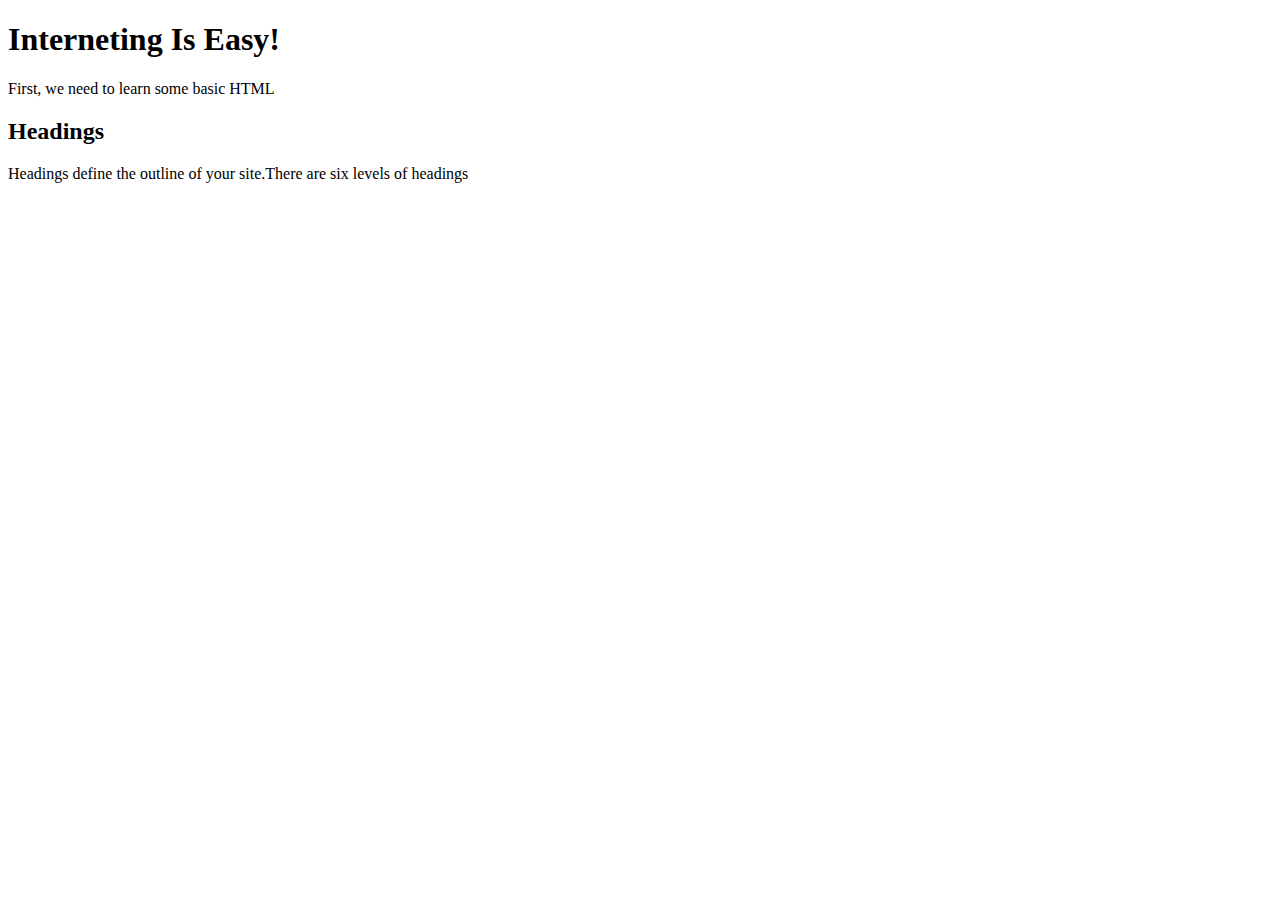
<file: Basic-web-pages/index.html>
<!Doctype html>
<html>
    <head>
        <title>Interneting Is Easy!</title>
    </head>

    <body>
     <h1>Interneting Is Easy!</h1>   
     <p>First, we need to learn some basic HTML</p>
      
     <h2>Headings</h2>
     <p>Headings define the outline of your site.There are six levels of headings</p>
    </body>
</html>
</file>
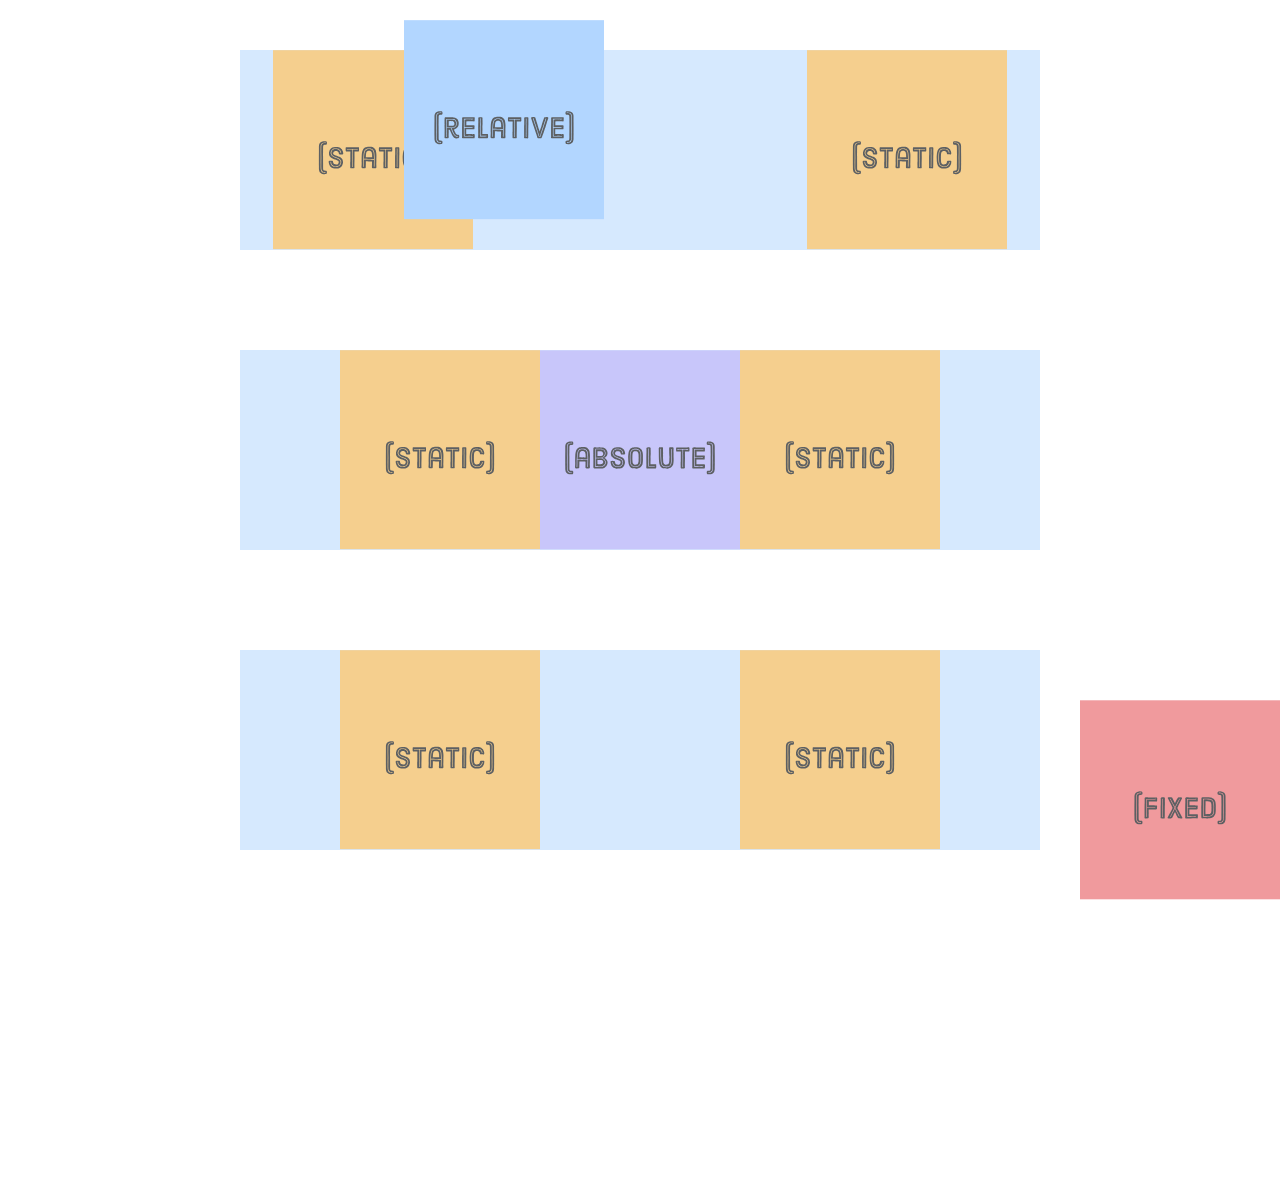
<file: advanced-positioning/schemes.html>
<!DOCTYPE html>
<html>

<head>
    <meta charset='UTF-8' />
    <title>Postioning Is Easy!</title>
    <link rel='stylesheet' href='styles.css' />
</head>

<body>

    <div class='container'>
        <div class='example container'>
            <div class='item'><img src='images/static.svg' /></div>
            <div class='item item-relative'><img src='images/relative.svg' /></div>
            <div class='item'><img src='images/static.svg' /></div>
        </div>
    </div>

    <div class='container'>
        <div class='example absolute'>
            <div class='item'><img src='images/static.svg' /></div>
            <div class='item item-absolute'><img src='images/absolute.svg' /></div>
            <div class='item'><img src='images/static.svg' /></div>
        </div>
    </div>

    <div class='container'>
        <div class='example fixed'>
            <div class='item'><img src='images/static.svg' /></div>
            <div class='item item-fixed'><img src='images/fixed.svg' /></div>
            <div class='item'><img src='images/static.svg' /></div>
        </div>
    </div>


    <script>
     var right=0;

     function frame(){
         var element =document.querySelector('.item-relative');
         right+=2;
         element.style.right=right+'px';
         if(right>= 300){
             clearInterval(id)
         }
     }

     var id=setInterval(frame, 10);
    
    </script>

</body>

</html>
</file>
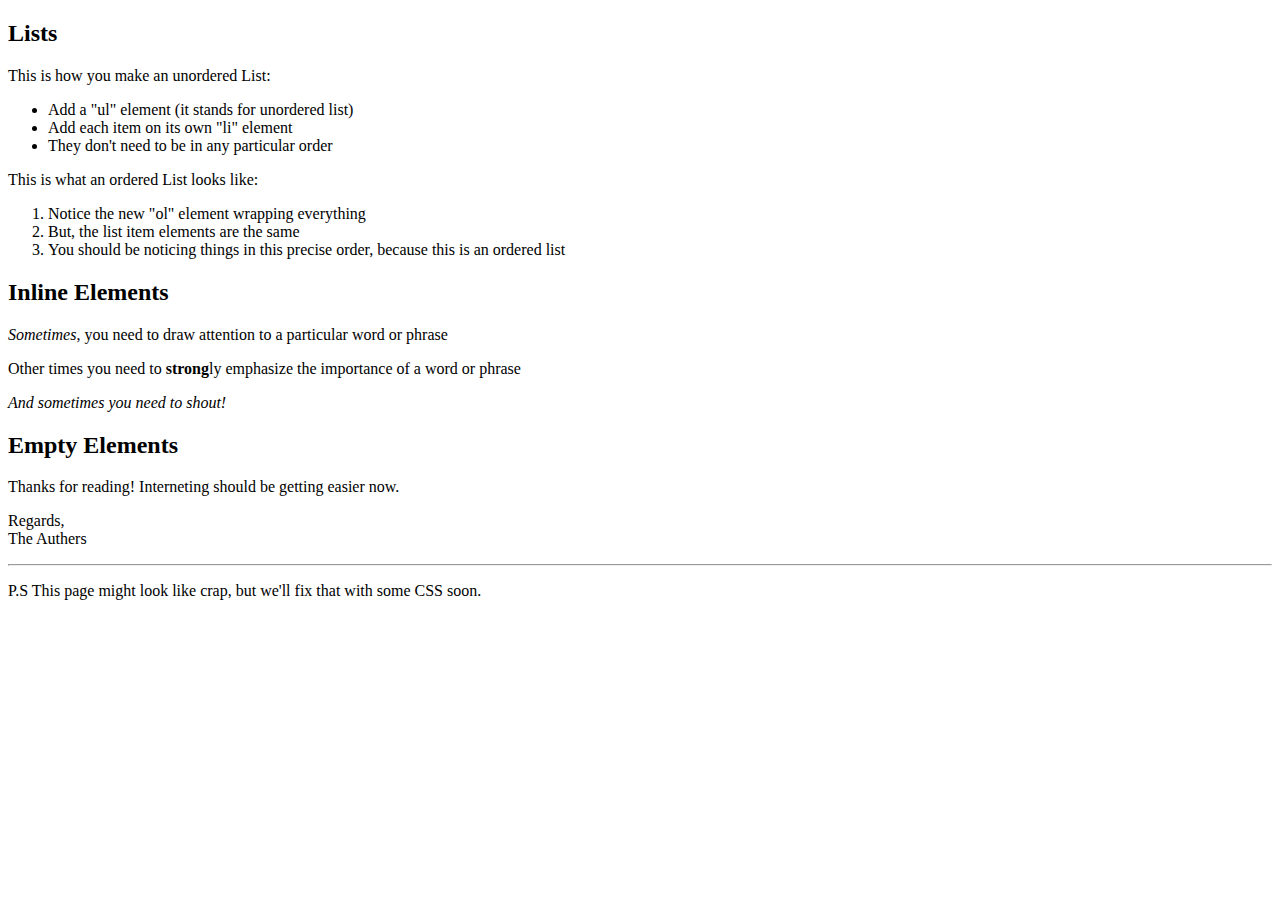
<file: Basic-web-pages/lists.html>
<!Doctype html>

<html>
<head>
  <h2>Lists</h2>
</head>

<body>
  <p>This is how you make an unordered List:</p>
    <ul>
        <li>Add a "ul" element (it stands for unordered list)</li>
        <li>Add each item on its own "li" element</li>
        <li>They don't need to be in any particular order</li>
    </ul>

    <p>This is what an ordered List looks like:</p>
     <ol>
         <li>Notice the new "ol" element wrapping everything</li>
         <li>But, the list item elements are the same</li>
         <li>You should be noticing things in this precise order, because this is an 
             ordered list</li>
     </ol>

     <h2> Inline Elements</h2>
        <p><em>Sometimes</em>, you need to draw attention to a particular word or
        phrase</p>
        <p>Other times you need to <strong>strong</strong>ly emphasize the importance 
        of a word or phrase</p>

        <p><em><stromg>And sometimes you need to shout!</stromg></em></p>

        <h2>Empty Elements</h2>

        <p>Thanks for reading! Interneting should be getting easier now.</p>

        <p>Regards,</br>
            The Authers</p>

            <hr/>

            <p>P.S This page might look like crap, but we'll fix that with some CSS
                soon.</p>

</body>


</html>
</file>
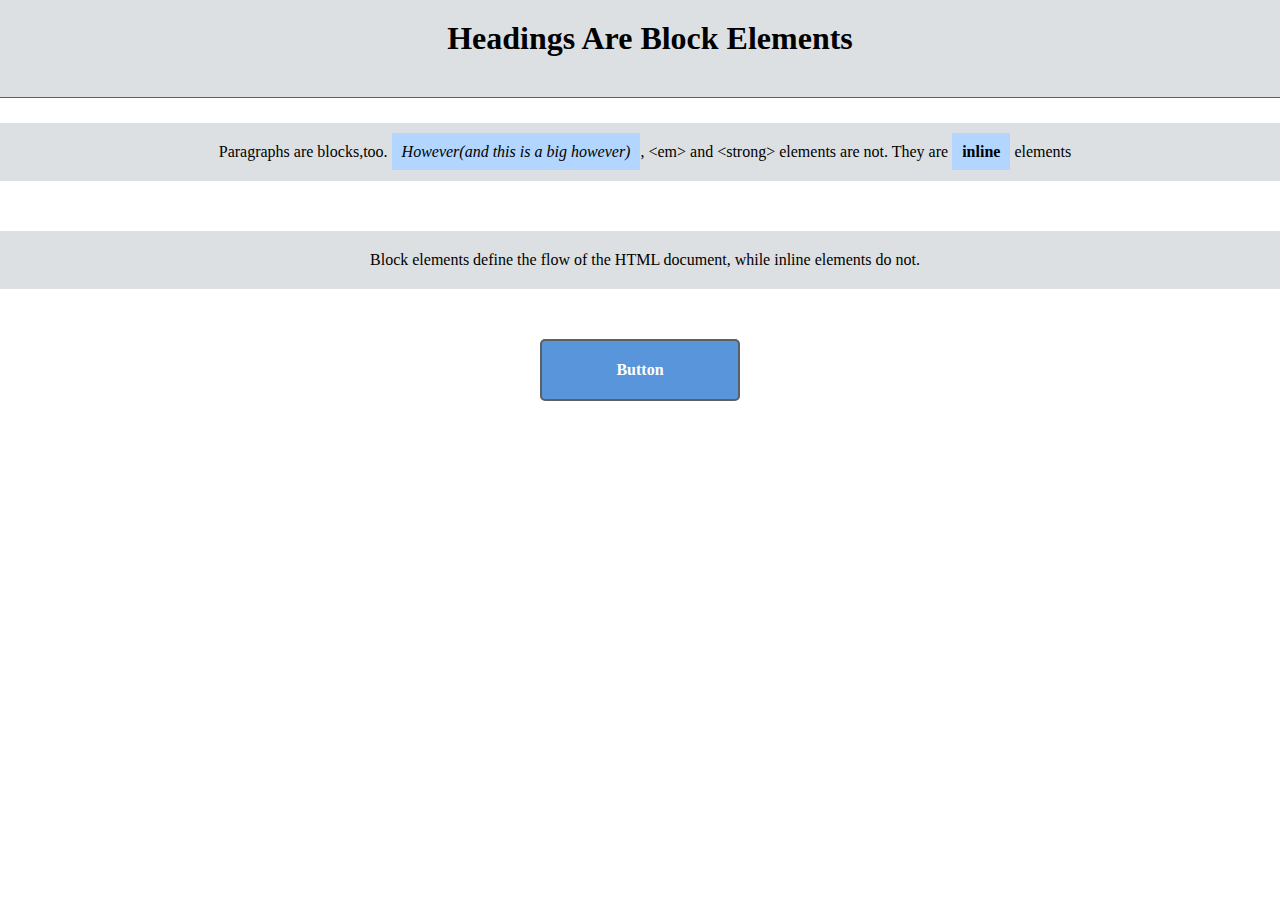
<file: css-box-model/boxes.html>
<!DOCTYPE html>
<html lang='en'>
    <head>
        <meta charset='UTF-8'/>
        <title>Boxes Are Easy!</title>
        <link rel='stylesheet' href='box-styles.css'/>
    </head>

        <body>
            <h1>Headings Are Block Elements</h1> 

            <P>Paragraphs are blocks,too. <em>However(and this is a big however)</em>, &lt;em&gt; and &lt;strong&gt; 
                elements are not. They are <strong>inline</strong> elements</P>

                <!--<div style='padding-top: 1px'></div>-->

            <p>Block elements define the flow of the HTML document, while inline elements 
                do not.</p>

                <div>Button</div>
        </body>

</html>
</file>
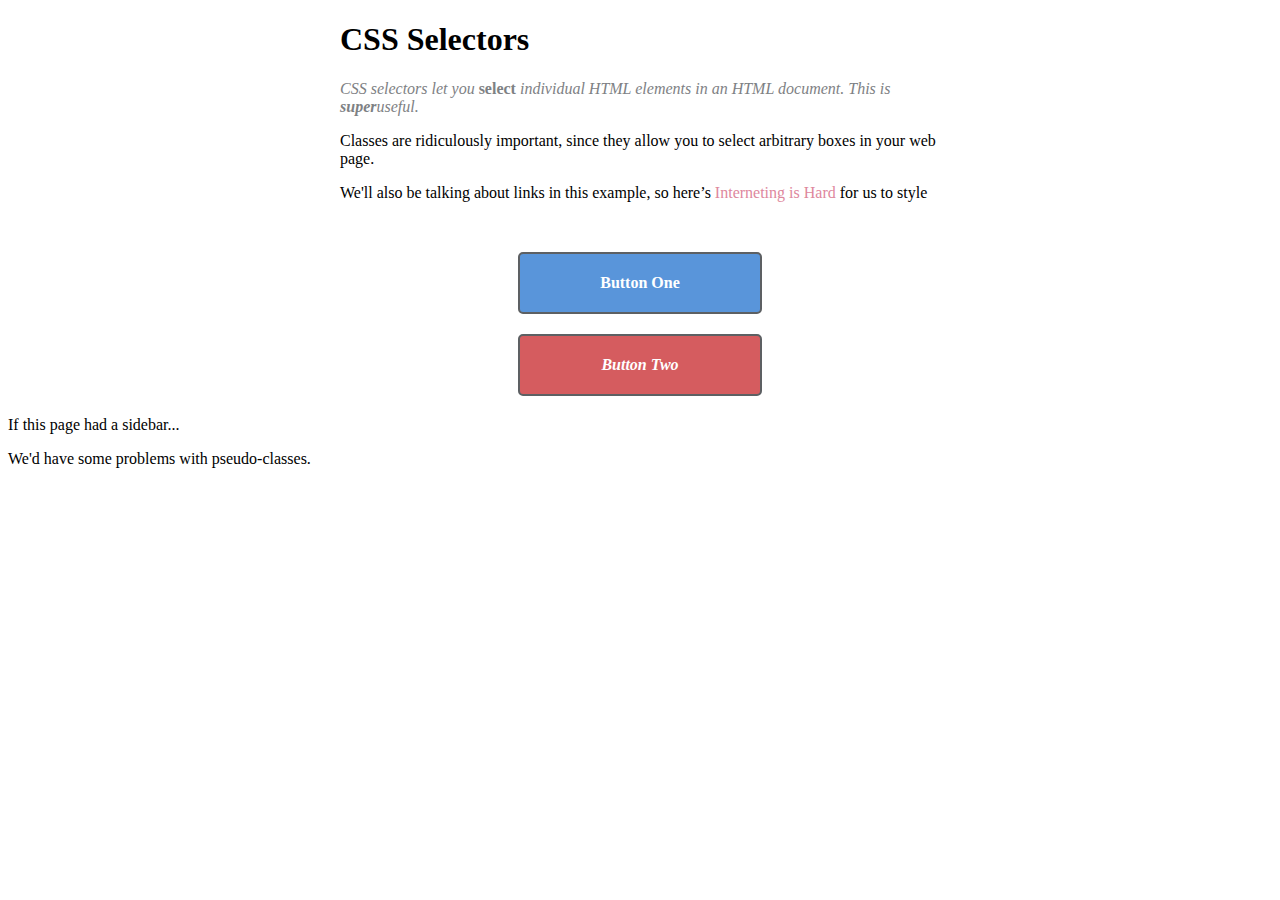
<file: css-selectors/selectors.html>
<!DOCTYPE html>
<html lang='en'>
    <head>
        <meta charset='UTF-8'/>
        <title>CSS Selectors</title>
        <link rel='stylesheet' href='styles.css'/>
    </head>

    <body>
        <div class='page'>
        <h1>CSS Selectors</h1>

        <p class='synopsis'>CSS selectors let you <em>select</em> individual HTML elements in an HTML
        document. This is <strong>super</strong>useful.</p>

        <p>Classes are ridiculously important, since they allow you to select
            arbitrary boxes in your web page.</p>

        <p> We'll also be talking about links in this example, so here&rsquo;s <a href='https://internetingishard.com'>Interneting is Hard</a> for us to
            style</p> 
            
            <a href='nowhere.html' class='button'>Button One</a>

            <a id='button-2' href='nowhere.html' class='button call-to-action'>Button Two</a>

            <!-- <a href='..\heloo-css\hello-css.html' target='blank'>Here is a new Link</a>-->
        </div>
        <div class='sidebar'>
            <p>If this page had a sidebar...</p>
            <p>We'd have some problems with pseudo-classes.</p>
        </div>
    </body>

</html>
</file>
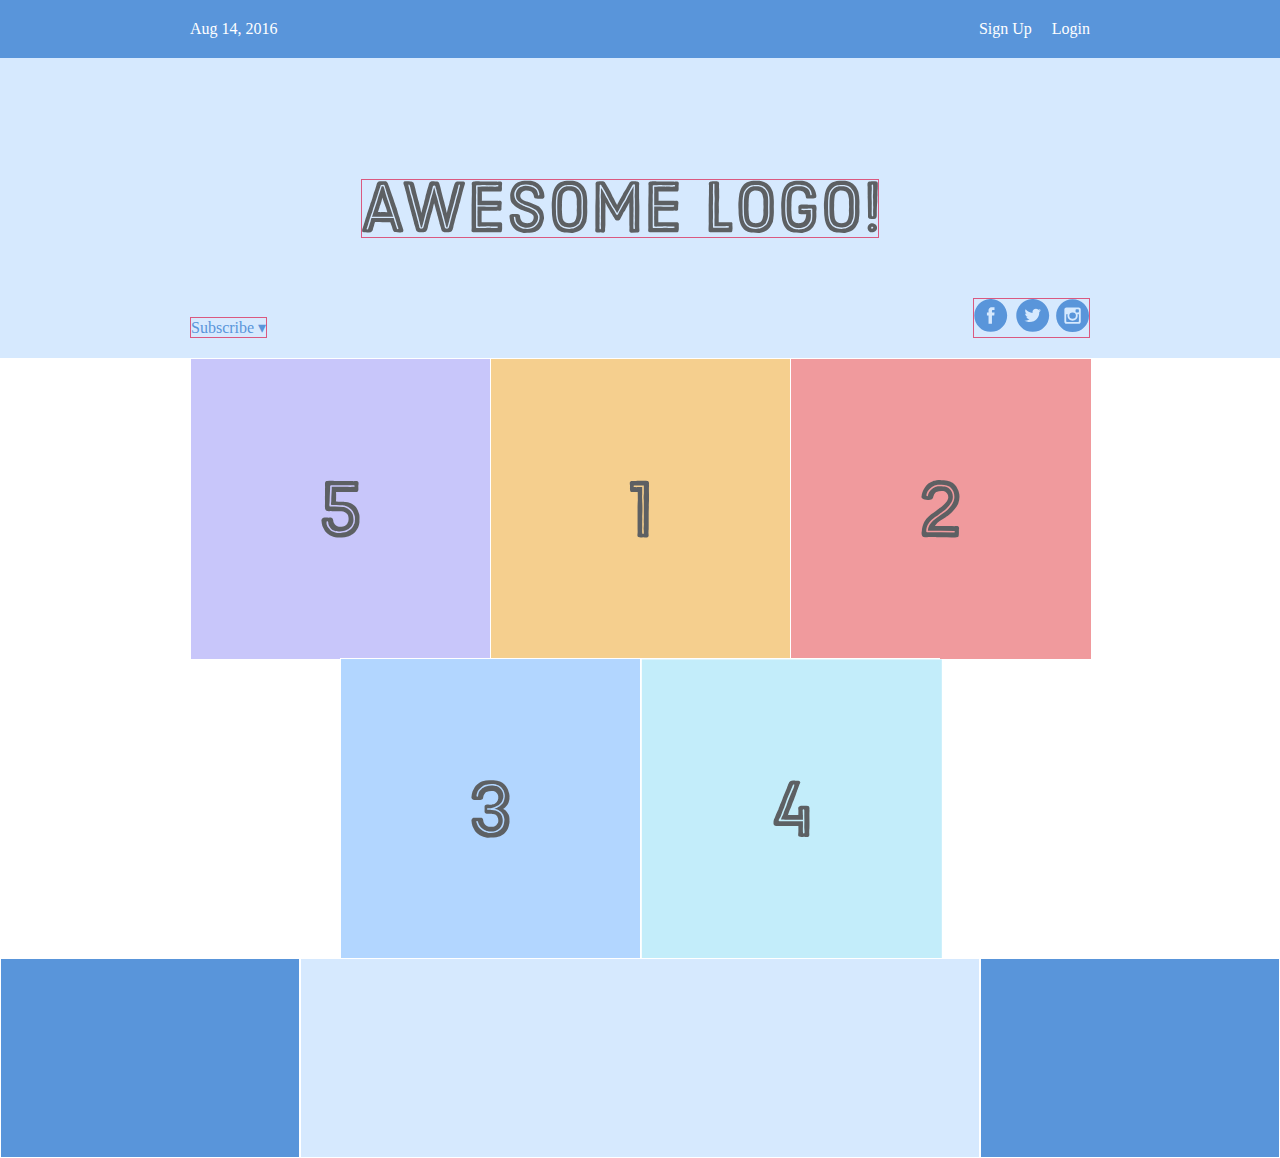
<file: flexbox/flexbox.html>
<!Doctype html>
<html lang='en'>

<head>
    <meta charset='UTF-8' />
    <title> Some Web Page </title>
    <link rel='stylesheet' href='styles.css' />
</head>

<body>
    <div class='menu-container'>
        <div class='menu'>
            <div class='date'> Aug 14, 2016</div>
            <div class='signup'>Sign Up</div>
            <div class='login'>Login</div>
        </div>
    </div>
    <div class='header-container'>
        <div class='header'>
            <div class='subscribe'> Subscribe &#9662</div>
            <div class='logo'><img src='images/awesome-logo.svg' /></div>
            <div class='social'><img src='images/social-icons.svg' /></div>
        </div>
    </div>
    <div class='photo-grid-container'>
        <div class='photo-grid'>
            <div class='photo-grid-item first item'>
                <img src='images/one.svg' />
            </div>
            <div class='photo-grid-item'>
                <img src='images/two.svg' />
            </div>
            <div class='photo-grid-item'>
                <img src='images/three.svg' />
            </div>
            <div class='photo-grid-item'>
                <img src='images/four.svg' />
            </div>
            <div class='photo-grid-item last-item'>
                <img src='images/five.svg' />
            </div>
        </div>
    </div>

    <div class='footer'>
        <div class='footer-item footer-one'></div>
        <div class='footer-item footer-two'></div>
        <div class='footer-item footer-three'></div>
    </div>

</body>

</html>
</file>
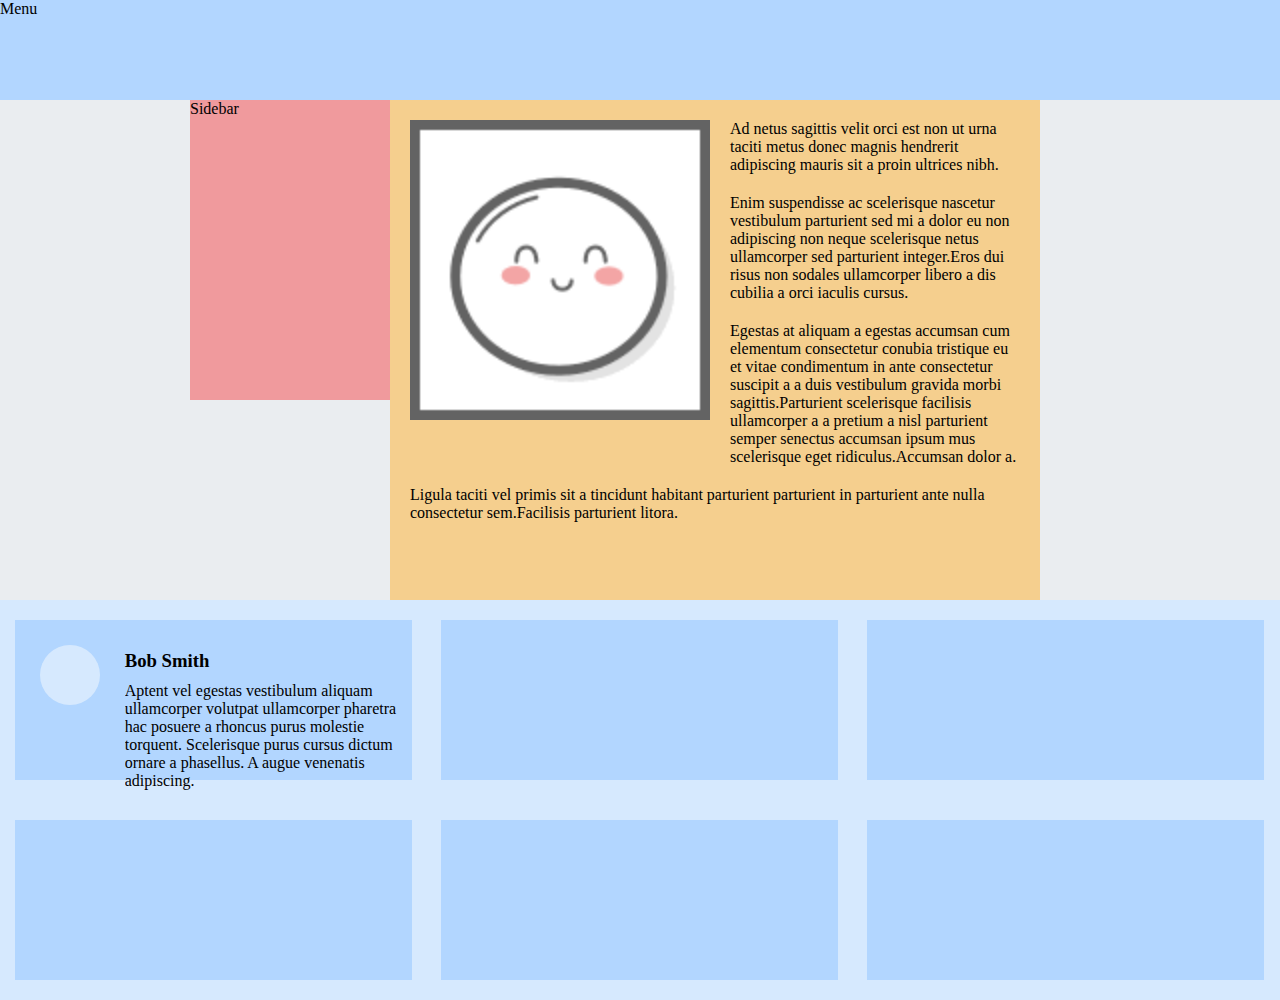
<file: floats/floats.html>
<!DOCTYPE html>
<html lang='en-US'>
    <head>
        <meta charset='UTF-8'/>
        <title> Floats</title>
        <link rel='stylesheet' href='styles.css'/>
    </head>
    <body>
        <div class='menu'> Menu</div>

        <div class='container'>            
          <div class='page'>           
            <div class='sidebar'>Sidebar</div>
            <div class='content'>
                <img src='../links-and-images/images/mochi.gif ' class='article-image'/>

                <p>Ad netus sagittis velit orci est non ut urna taciti metus donec magnis
                        hendrerit adipiscing mauris sit a proin ultrices nibh.</p>

                <p>Enim suspendisse ac scelerisque nascetur vestibulum parturient sed mi a
                        dolor eu non adipiscing non neque scelerisque netus ullamcorper sed
                        parturient integer.Eros dui risus non sodales ullamcorper libero a dis
                        cubilia a orci iaculis cursus.</p>        

                <p>Egestas at aliquam a egestas accumsan cum elementum consectetur conubia
                        tristique eu et vitae condimentum in ante consectetur suscipit a a duis
                        vestibulum gravida morbi sagittis.Parturient scelerisque facilisis
                        ullamcorper a a pretium a nisl parturient semper senectus accumsan ipsum
                        mus scelerisque eget ridiculus.Accumsan dolor a.</p> 

                <p>Ligula taciti vel primis sit a tincidunt habitant parturient parturient
                    in parturient ante nulla consectetur sem.Facilisis parturient litora. </p>           
            </div>
          </div>            
        </div>

        <div class='footer'>
            <div class='column'>
                <div class="avatar"></div>
                <h3 class='username'>Bob Smith</h3>
                <p class= 'comment'>Aptent vel egestas vestibulum aliquam ullamcorper volutpat
                ullamcorper pharetra hac posuere a rhoncus purus molestie torquent. Scelerisque
                purus cursus dictum ornare a phasellus. A augue venenatis adipiscing.</p>
            </div>
            <div class='column'></div>
            <div class='column'></div>
            <div class='column'></div>
            <div class='column'></div>
            <div class='column'></div>
        </div>
    </body>
</html>
</file>
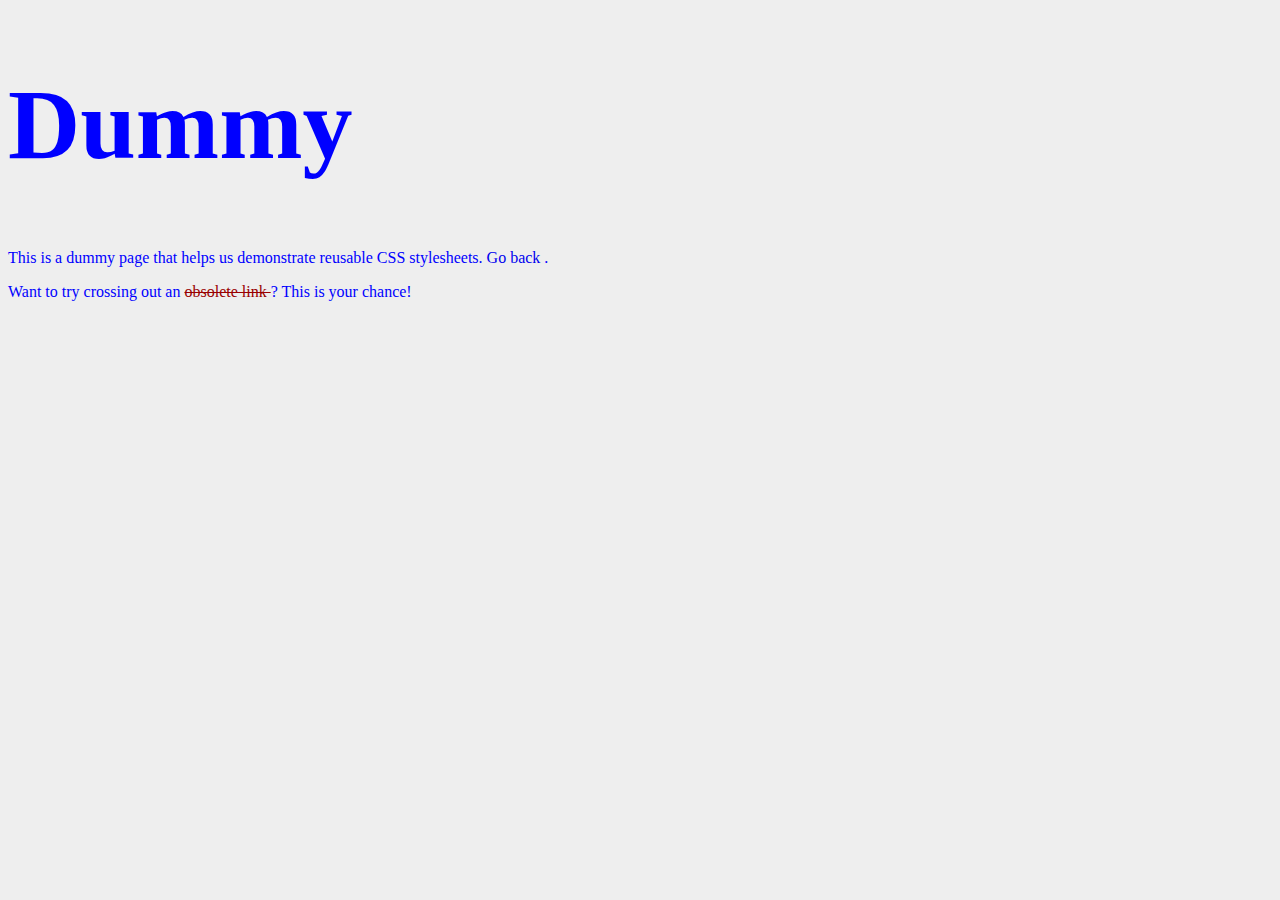
<file: heloo-css/dummy.html>
<!DOCTYPE html>
<html lang='en'>
    <head>
        <meta charset='UTF-8'/>
        <title>Dummy</title>
        <link rel='stylesheet' href='styles.css'/>
        <style>
            body{
                color: #0000FF; /*Blue*/
                }
        </style>  
        
         
    </head>
    <body>
        <h1>Dummy</h1>

        <p>This is a dummy page that helps us demonstrate reusable CSS
            stylesheets.<a href= 'hell-css.html'> Go back </a>. </p>

        <p> Want to try crossing out an <a href='nowhere.html' style='color: #990000; text-decoration:line-through;'>obsolete link </a>?
        This is your chance!</p>
    </body>
</html>
</file>
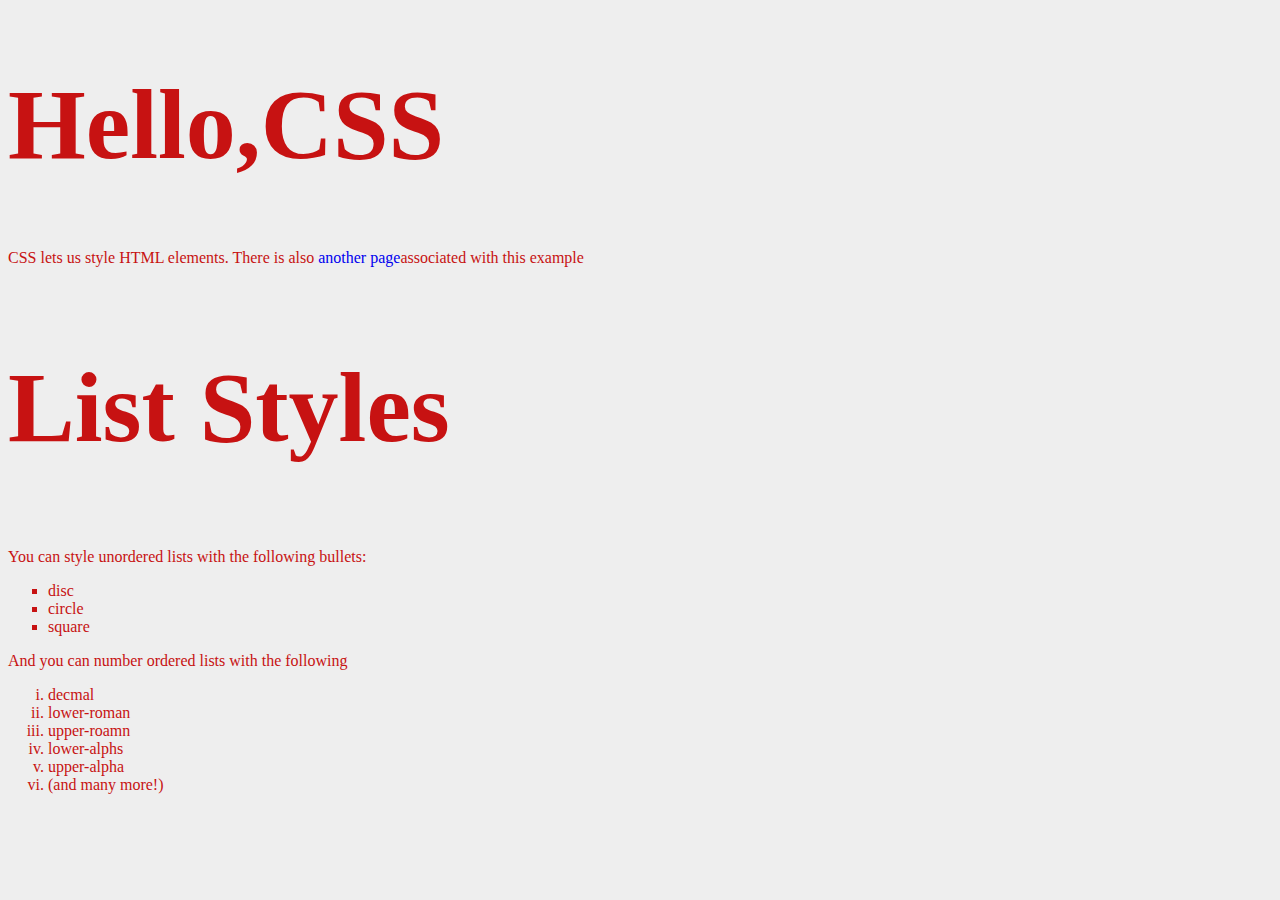
<file: heloo-css/hello-css.html>
<!DOCTYPE html>
<html lang='en'>
    <head>
        <meta charset='UTF-8'/>
        <title>Hello, CSS</title>
        <link rel='stylesheet' href='styles.css'/>
    </head>
    <body>
        <h1>Hello,CSS</h1>
         <p> CSS lets us style HTML elements. There is also <a href='dummy.html'>another page</a>associated with this example</p>

         <h2> List Styles</h2>
         <p>You can style unordered lists with the following bullets:</p>

         <ul>
             <li>disc</li>
             <li>circle</li>
             <li> square</li>
        </ul>

        <p>And you can number ordered lists with the following</p>

        <ol>
            <li>decmal</li>
            <li>lower-roman</li>
            <li>upper-roamn</li>
            <li>lower-alphs</li>
            <li>upper-alpha</li>
            <li>(and many more!)</li>
        </ol>

    </body>
</html>
</file>
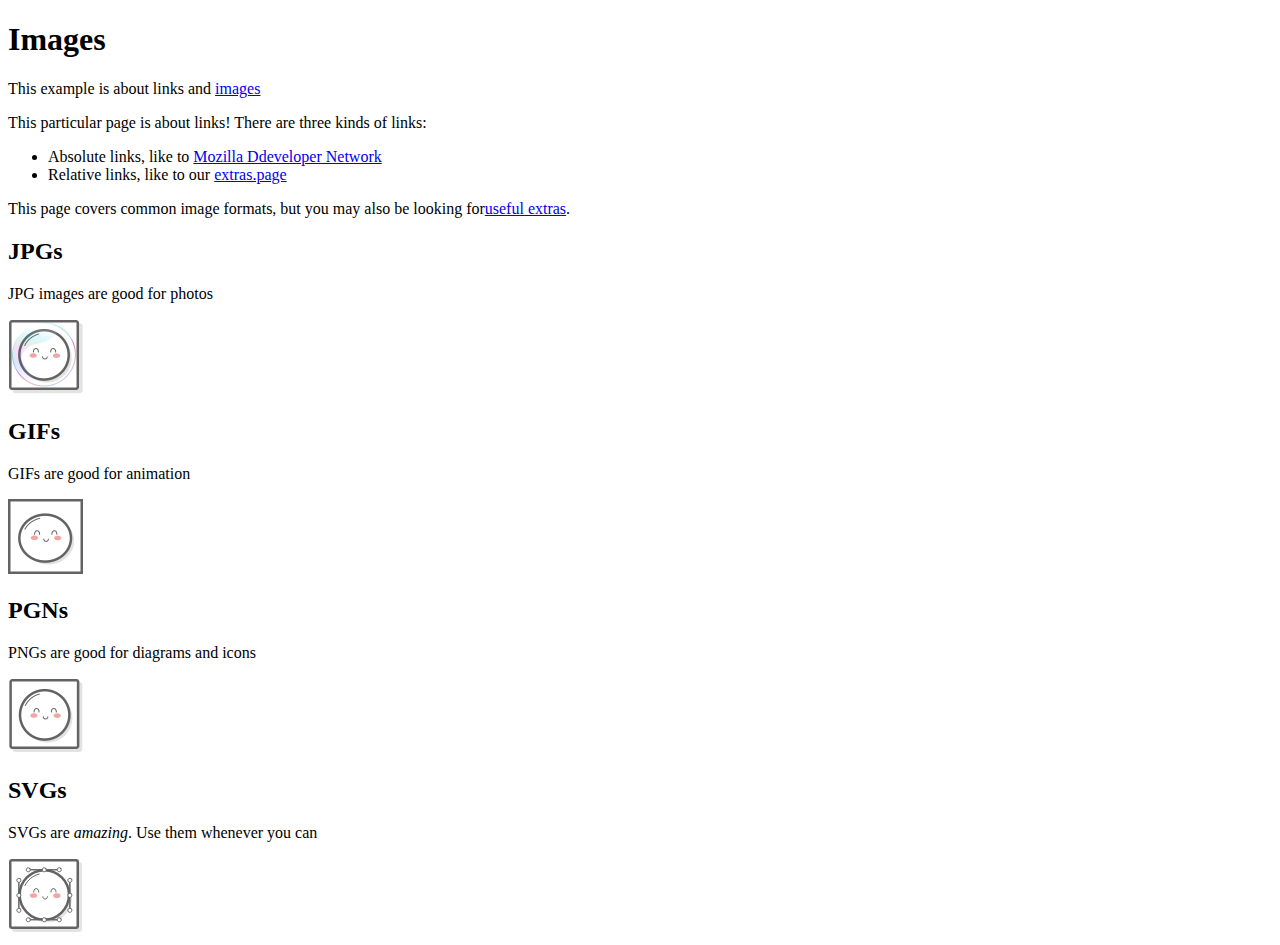
<file: links-and-images/links.html>
<!DOCTYPE html>
<html lang='en-US'>
    <head>
        <title>Images</title>
    </head>

    <body>
        <h1>Images</h1>
        <p>This example is about links and <a href="images.html">images</a></p>
        <p> This particular page is about links! There are three kinds of links:</p>

        <ul>
            <!--Add<li> elements here-->
                <li> Absolute links, like to <a href='https://developer.mozilla.org/en-US/docs/Web/HTML' target='_blank'>Mozilla Ddeveloper Network</a></li>
                <li>Relative links, like to our <a href='misc/extras.html' target='_blank'>extras.page</a></li>    
        </ul>

        <P>This page covers common image formats, but you may also be looking for<a 
            href='misc/extras.html'>useful
             extras</a>.</P>

             <h2>JPGs</h2>

             <p>JPG images are good for photos</p>

             <img src='images/mochi.jpg' width='75' alt='A mochi ball in a bubble'/>

             <h2>GIFs</h2>

             <p>GIFs are good for animation</p>

             <img src='images/mochi.gif' width='75' alt='A dancing mochi ball'/>

             <h2>PGNs</h2>

             <p>PNGs are good for diagrams and icons</p>
             <img src='images/mochi.png' width='75' alt='A mochi ball'/>

             <h2>SVGs</h2>

             <p>SVGs are <em>amazing</em>. Use them whenever you can</p>

             <img src='images/mochi.svg' width='75' alt='A mochi ball with Bezier handles'/>
    </body>
</html>
</file>
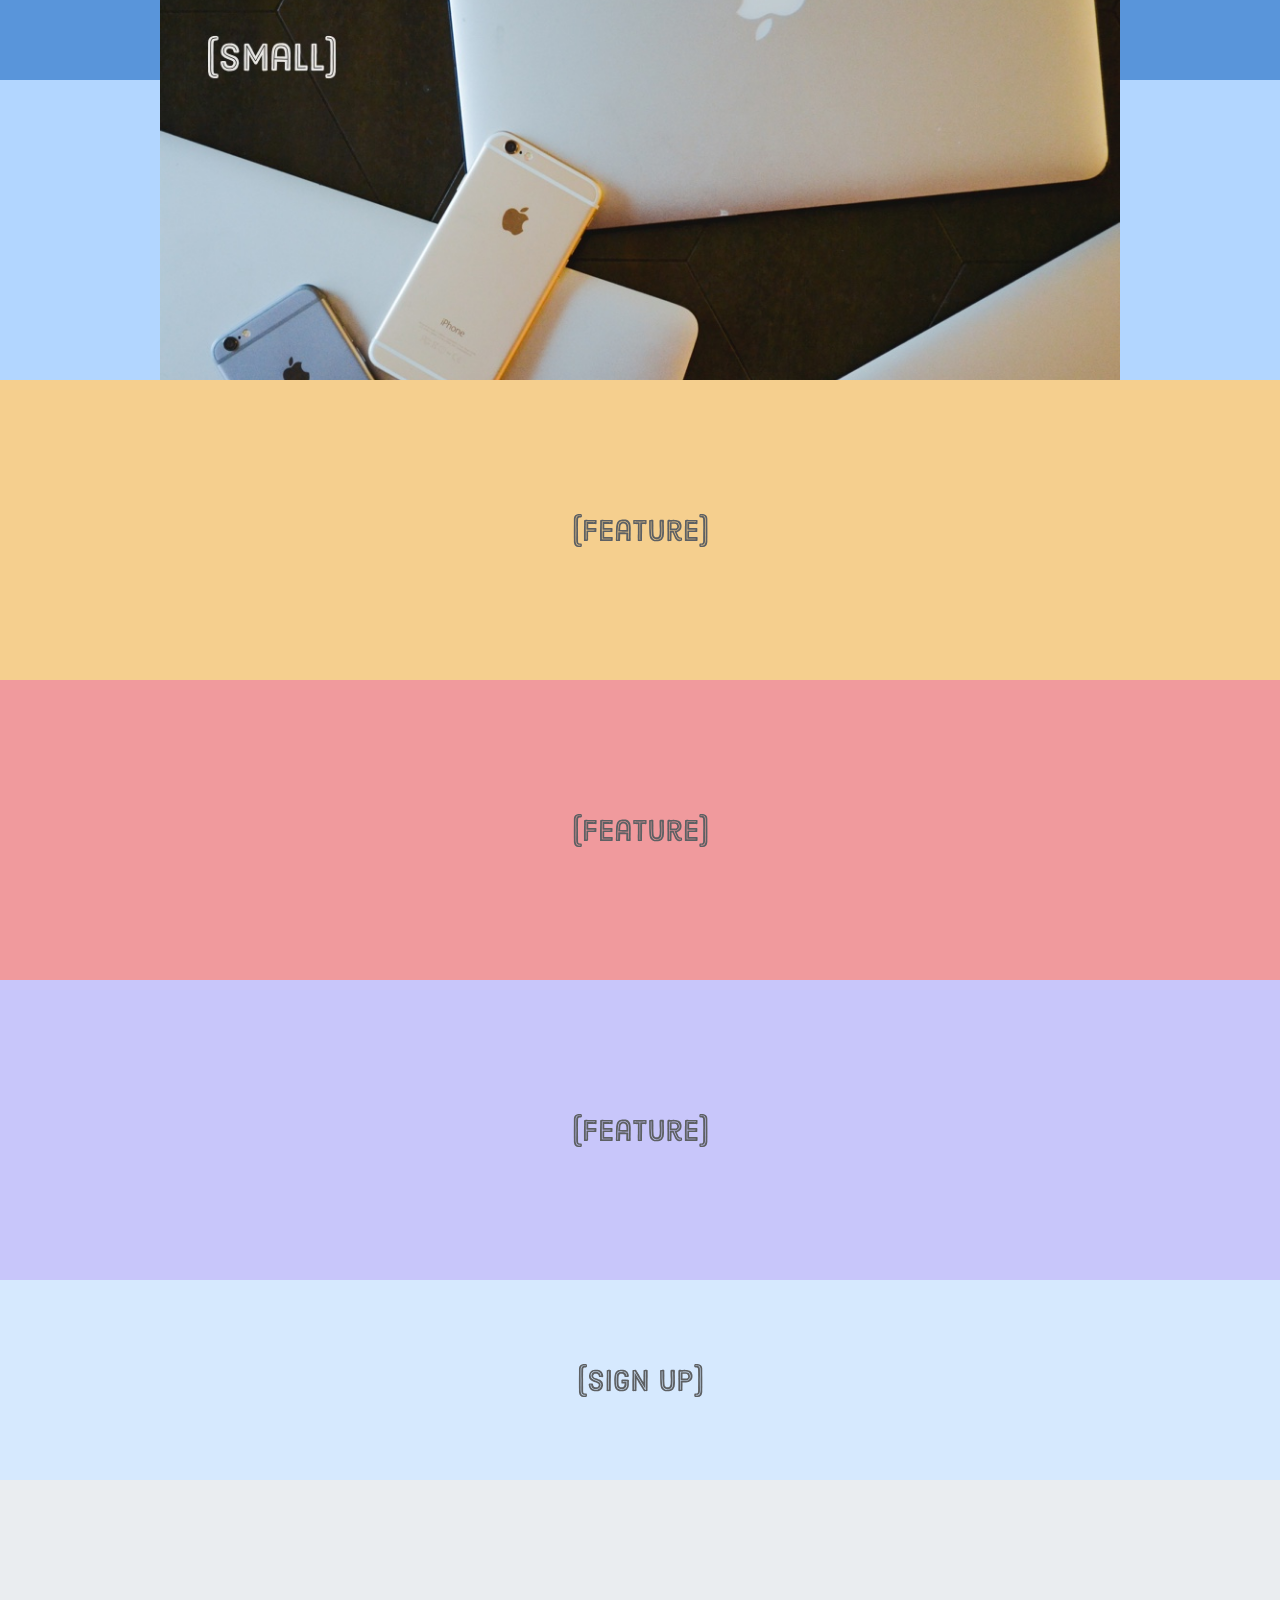
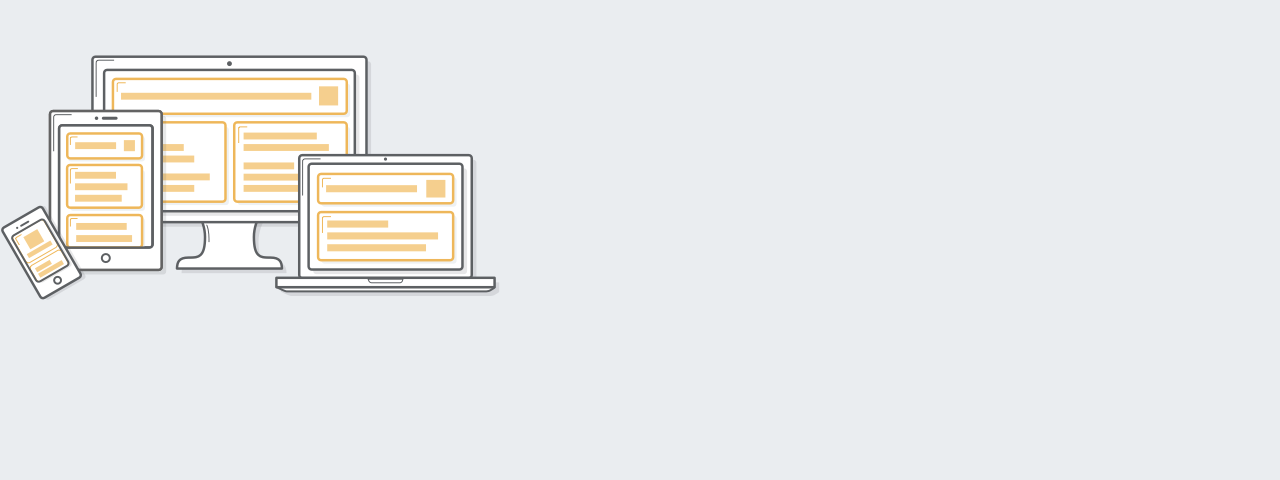
<file: responsive-design/responsive.html>
<!DOCTYPE html>
<html lang='en'>

<head>
    <meta charset='UTF8' />
    <title>Responsive Design</title>
    <meta name="viewport" content="width=device-width, initial-scale=1.0">
    <link rel='stylesheet' href='styles.css' />
</head>

<body>

    <div class='page'>
        <div class='section menu'></div>
        <div class='section header'>
            <div class='photo'>
                <img src='images/photo-small.jpg'
                     srcset='images/photo-big.jpg 2000w,
                             images/photo-small.jpg 1000w'
                     sizes='(min-width: 960px) 960px,
                            100vw'/>
              </div>
        </div>
        <div class='section content'>
            <div class='illustration'>
                <img src='images/illustration-big.png' srcset='images/illustration-small.png 1x,
                images/illustration-big.png 2x' style='max-width: 500px'/>
              </div>  
        </div>
        <div class='section sign-up'>
            <img src='images/sign-up.svg' />
        </div>
        <div class='section feature-1'>
            <img src='images/feature.svg' />
        </div>
        <div class='section feature-2'>
            <img src='images/feature.svg' />
        </div>
        <div class='section feature-3'>
            <img src='images/feature.svg' />
        </div>
    </div>

</body>

</html>
</file>
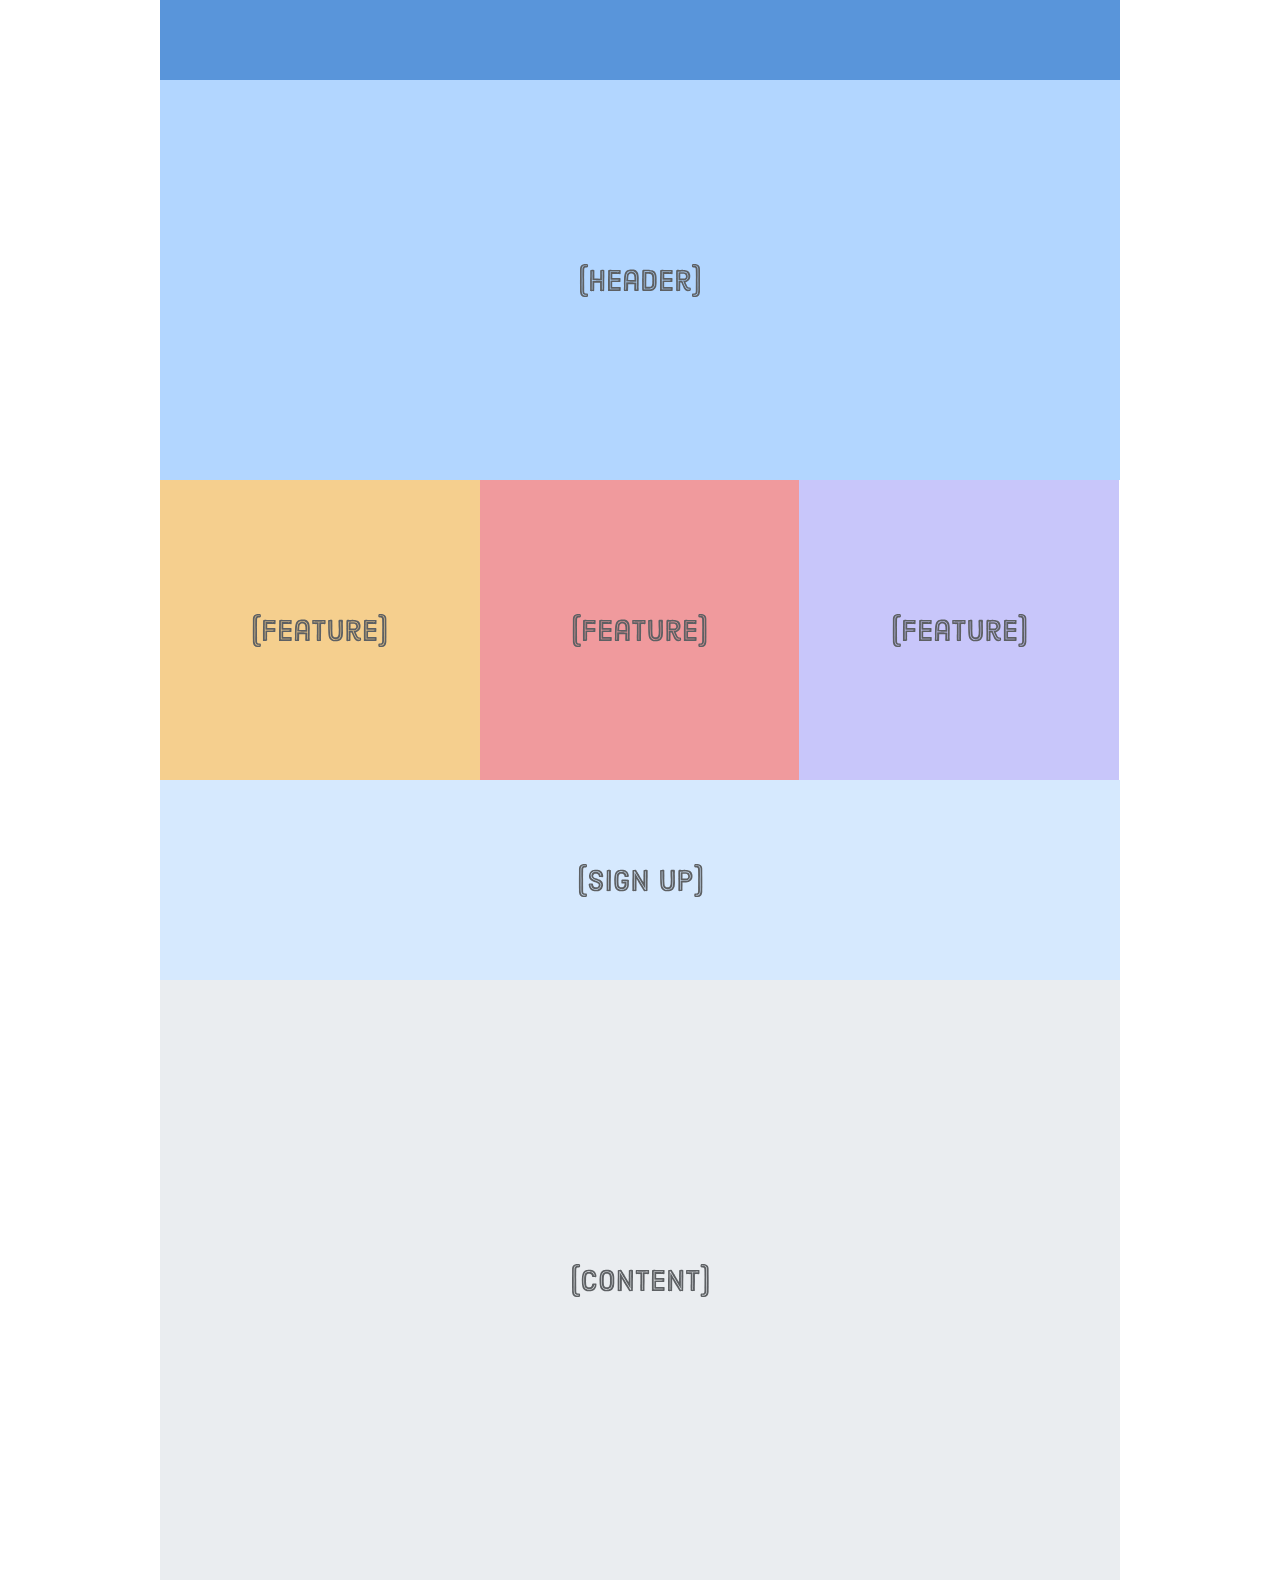
<file: responsive-images/responsive.html>
<!DOCTYPE html>
<html lang='en'>
  <head>
    <meta charset='UTF-8'/>
    <title>Responsive Design</title>
    <link rel='stylesheet' href='styles.css'/>
    <meta name='viewport'
          content='width=device-width, initial-scale=1.0, maximum-scale=1.0' />
  </head>
  <body>
    <div class='page'>
      <div class='section menu'></div>
      <div class='section header'>
        <img src='images/header.svg'/>
      </div>
      <div class='section content'>
        <img src='images/content.svg'/>
      </div>
      <div class='section sign-up'>
        <img src='images/sign-up.svg'/>
      </div>
      <div class='section feature-1'>
        <img src='images/feature.svg'/>
      </div>
      <div class='section feature-2'>
        <img src='images/feature.svg'/>
      </div>
      <div class='section feature-3'>
        <img src='images/feature.svg'/>
      </div>
    </div>
  </body>
</html>
</file>
<file: advanced-positioning/styles.css>
*{
    margin: 0;
    padding:0;
    box-sizing:border-box;
}

body{
    height: 1200px;
}

.container{
    display: flex;
    justify-content: center;
}

.example{
    display: flex;
    justify-content: space-around;

    width: 800px;
    margin: 50px 0;
    background-color:#D6E9FE;
}

.item img{
    display:block;
}

.item-relative{
    position: relative;
    bottom: 30px;
}

.item-absolute{
    position:absolute;
    top: 0px;
    left:100 px;
}

.absolute{
    position: relative;
}

.item-fixed{

    position: fixed;
    bottom:0;
    right:0;
}
</file>
<file: css-box-model/box-styles.css>
*{
    margin: 0;
    padding: 0;
    box-sizing: border-box;
}

h1,p{
    background-color: #DDE0E3;
}

em, strong{
    background-color: #B2D6FF;
    display: inline;
    padding:10px;
}

h1{
   /* padding-top:20px;
    padding-bottom: 30px;
    padding-left: 10px;
    padding-right: 10px; */

    /*padding: 20px 10px;*/

    padding: 20px 30px 40px 50px;
    border-bottom:1px solid #5D6063;
}

p{
    padding: 20px 0 20px 10px;
    margin-top: 25px;
    margin-bottom: 50px;
}

div{
    color: #FFF;
    background-color: #5995DA;
    font-weight: bold;
    padding: 20px;
    text-align:center;
    border: 2px solid #5d6063;
    border-radius: 5px;
    width: 200px;
    box-sizing:border-box;
    margin: 20px auto;
    /*size:20px;
    overflow: scroll;*/

}

body{
    text-align: center;
}
</file>
<file: css-selectors/styles.css>
.synopsis{
    color: #7e8184;
    font-style: italic;
}

#button-2 {
    background-color: #D55C5F; 
}

.button{
    color:rgb(255, 255, 255);
    background-color: #5995DA;
    font-weight: bold;
    padding:20px;
    text-align: center;
    border: 2px solid #5D6063;
    border-radius: 5px;

    width: 200px;
    
    margin: 20px auto;
    
}

.call-to-action{
    font-style: italic;
    background-color: #EEB75A;
}

.page{
    width: 600px;
    margin: 0 auto;
}

.synopsis em{
    font-style:normal;
    font-weight: bold;
}

a:link{
    color:rgb(222, 135, 157);
    text-decoration: none;
}

a:visited:hover{
    color:orange;
}

a:hover{
    color:aqua;
}


a:visited:active{
    color:red;
}

.button:link,
.button:visited{
 display:block;
 text-decoration:none;

 color:#FFF;
 background-color: #5995DA;
 font-weight: bold;
 padding: 20px;
 text-align: center;
 border: 2px solid #5D6063;
 border-radius: 5px;

 width:200px;
 margin: 20px auto;
}

.button:hover,
.button:visted.hover{
    color: #FFF;
    background-color: #76AEED;
}

.button:active,
.button:visted:active{
    color: #fff;
    background-color: #5995DA;
}

.call-to-action:link,
.call-to-action:visited {
    font-style: italic;
    background-color: #EEB75A;
}

.call-to-action:hover,
.call-to-action:visited:hover{
    background-color: #F5CF8E;
}

.call-to-action:active,
.call-to-action:visited:active{
    background-color: #EEB75A;
}

p:last-of-type{
 margin-bottom: 50px;
}

#button{
color: #5D6063
}

/*.call-to-action:link,
.call-to-action:visited{
    backgorund-color: #D55C5F;

}*/
</file>
<file: flexbox/styles.css>
*{
    margin:0;
    padding :0;
    box-sizing:border-box;
}

.menu-container{
    color: #fff;
    background-color: #5995da;
    padding: 20px 0;
    display: flex;
    justify-content:center;
}

.menu{
    
    width: 900px;
    display:flex;
    justify-content: space-between;
   }

   .links{
    /*border: 1px solid #fff; */
    display: flex;
    justify-content: flex-end;
}

.login{
    margin-left:20px;
}

.header-container{
 color: #5995da;
 background-color: #D6E9FE;
 display: flex;
 justify-content:center;
}

.header{
    width: 900px;
    height: 300px;
    display:flex;
    justify-content:space-between;
    align-items: center;
}

.social,
.logo,
.subscribe{
    border: 1px solid rgb(218, 89, 128);
}

.photo-grid-container{
    display:flex;
    justify-content:center;
}

.photo-grid{
    width:900px;
    display:flex;
    justify-content: center;
    flex-wrap:wrap;
    flex-direction:row;
    align-items:center;
    /*flex-direction: column;
    align-items:center;*/
}

.photo-grid-item {
    border: 1px solid #fff;
    width: 300px;
    height: 300px;
    

} 

.first-item{
    order:1;
}

.last-item{
    order:-1;
}

.social,
.subscribe{
 align-self:flex-end;
 margin-bottom:20px;
}

.footer{
    display:flex;
    justify-content: space-between;
}

.footer-item{
    border: 1px solid #ffff;
    background-color: #D6E9FE;
    height: 200px;
    flex:1;
}
.footer-one,
.footer-three {
    background-color: #5995DA;
    flex:initial;
    width: 300px;
  }

  .signup {
    margin-left: auto;
  }
</file>
<file: floats/styles.css>
*{
    margin:0;
    padding:0;
    box-sizing:border-box;
}

.menu{
    height:100px;
    background-color: #B2D6FF;
}

.sidebar{
    float: left;  
    width:200px;  
    height: 300px;
    background-color: #F09A9D
}

.content{
    float:left;
    width: 650px;
    height:500px;
    background-color: #F5CF8E;
    padding:20px;
}

.footer{
    overflow:hidden;
    background-color: #D6E9FE;
}

.page{
    width:900px;
    margin: 0 auto;
    overflow: hidden;

}

.container{
    overflow:hidden;
    background-color:#EAEDF0;
}
.column{
    float:left;
    width: 31%;
    margin: 20px 1.15%;
    height: 160px;
    background-color: #B2D6FF

}

.article-image{
    float:left;
    width: 300px;
    height:auto;
    margin-right:20px;
    margin-bottom: 50px;
}

p{
    margin-bottom: 20px;
}

.avatar{
    float:left;
    width: 60px;
    height: 60px;
    margin: 25px;
    border-radius: 40px;
    background-color: #D6E9FE;
}

.username{
    margin-top: 30px;
}

.comment{
    margin: 10px;
    overflow:hidden;
}
</file>
<file: heloo-css/styles.css>
body{
color: #c71212; /* Dark grey*/
background-color: #EEEEEE; /*Light grey*/
}

h1, h2, h3, h4, h5, h6{
    font-size: 100px;
    font-family: normal;

}

ul{
    list-style-type: square;
}

ol{
    list-style-type: lower-roman;
}

a{
    text-decoration: none;
}

p{
    text-align: left;
}
</file>
<file: responsive-design/styles.css>
*{
    margin: 0;
    padding:0;
    box-sizing: border-box;
}

.page{
    display:flex;
    flex-wrap:wrap;
}

.section{
    width: 100%;
    height:300px;
    display:flex;
    justify-content: center;
    align-items: center;
}

.menu{
    background-color: #5995DA;
    height: 80px;
}

.header {
    background-color: #B2D6FF;
}

.content {
    background-color: #EAEDF0;
    height: 600px;
}

.sign-up {
    background-color: #D6E9FE;
}

.feature-1 {
    background-color: #F5CF8E;
}

.feature-2 {
    background-color: #F09A9D;
}
  
.feature-3 {
    background-color: #C8C6FA;
}

.illustration {
  width: 100%;
  display: block;
}
  
/* Mobile Styles*/
@media only screen and (max-width: 400px){
  body{
      background-color: #F09A9D;
  }
}

/*Tablet Styles*/
@media only screen and (min-width: 401px) and (max-width: 960px){
  .sign-up,
  .feature-1,
  .feature-2,
  .feature-3 
   {
       width: 50%;       
   }
}

/*Desktop Styles */
@media only screen and (min-width: 961px){
  body{
      background-color: #B2D6FF; /* Blue */
      
  }

  .sign-up {
    height: 200px;
    order: 1;
  }
  .content {
    order: 2;
  }
}
</file>
<file: responsive-images/styles.css>
* {
  margin: 0;
  padding: 0;
  box-sizing: border-box;
}

.page {
  display: flex;
  flex-wrap: wrap;
}

.section {
  width: 100%;
  height: 300px;
  display: flex;
  justify-content: center;
  align-items: center;
}

.menu {
  background-color: #5995DA;
  height: 80px;
}

.header {
  background-color: #B2D6FF;
}

.content {
  background-color: #EAEDF0;
  height: 600px;
}

.sign-up {
  background-color: #D6E9FE;
}

.feature-1 {
  background-color: #F5CF8E;
}

.feature-2 {
  background-color: #F09A9D;
}

.feature-3 {
  background-color: #C8C6FA;
}

/* Mobile Styles */
@media only screen and (max-width: 400px) {
  body {
    background-color: #F09A9D; /* Red */
  }
}

/* Tablet Styles */
@media only screen and (min-width: 401px) and (max-width: 960px) {
  .sign-up,
  .feature-1,
  .feature-2,
  .feature-3 {
    width: 50%;
  }
}

/* Desktop Styles */
@media only screen and (min-width: 961px) {
  .page {
    width: 960px;
    margin: 0 auto;
  }
  .feature-1,
  .feature-2,
  .feature-3 {
    width: 33.3%;
  }
  .header {
    height: 400px;
  }
  .sign-up {
    height: 200px;
    order: 1;
  }
  .content {
    order: 2;
  }
}
</file>
